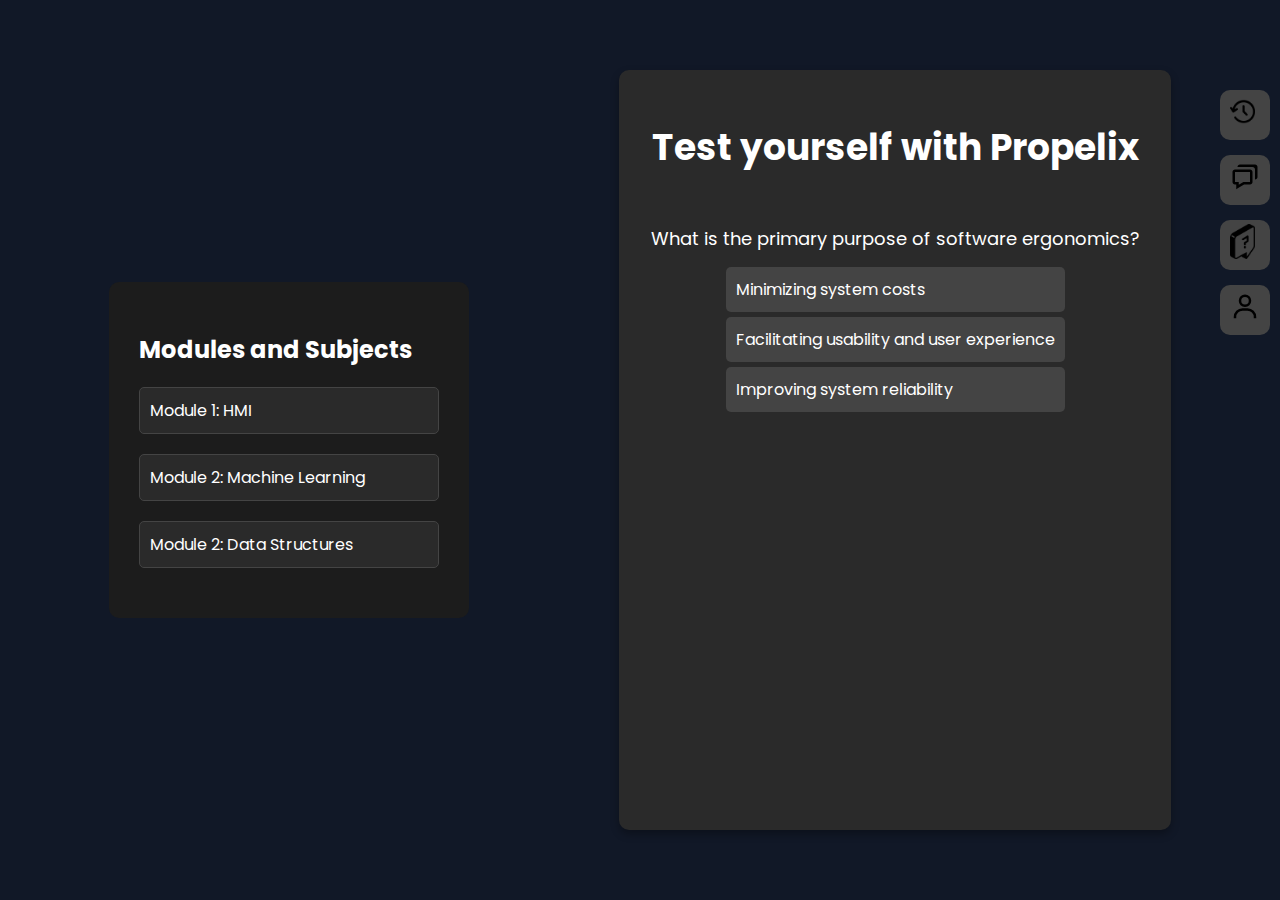
<file: templates/hmi3.html>
<!DOCTYPE html>
<html lang="en">
<head>
    <meta charset="UTF-8">
    <meta name="viewport" content="width=device-width, initial-scale=1.0">
    <title>Propelix Quiz</title>
    <link rel="icon" type="image/x-icon" href="/static/images/robot_3279301-removebg-preview.png">
    <link rel="preconnect" href="https://fonts.googleapis.com">
    <link rel="preconnect" href="https://fonts.gstatic.com" crossorigin>
    <link href="https://fonts.googleapis.com/css2?family=Outfit:wght@100..900&family=Poppins:ital,wght@0,100;0,200;0,300;0,400;0,500;0,600;0,700;0,800;0,900&family=Public+Sans:ital,wght@0,100..900;1,100..900&family=Young+Serif&display=swap" rel="stylesheet">
    
    <style>
        body { 
            font-family: 'Poppins', sans-serif;             background-color: #111827;
            color: #fff;
            display: flex;
            justify-content: center;
            align-items: center;
            height: 100vh;
            margin: 0;
        }
        /* Modules Section */
        .modules-container {
            width: 25%;
            max-width: 300px;
            padding: 30px;
            background-color: #1c1c1c;
            border-radius: 10px;
            margin-right: 150px;
            overflow-y: auto;
        }

        .module {
            margin-bottom: 20px;
            padding: 10px;
            border: 1px solid #444;
            background-color: #2a2a2a;
            border-radius: 5px;
            cursor: pointer;
        }

        .subject-list { 
            display: none; 
            margin-left: 20px; 
        }

        .subject {
            margin: 10px 0;
            cursor: pointer;
            color: #ddd;
        }

        button { 
            margin-left: 10px;
            padding: 5px 10px;
            background-color: #007BFF;
            border: none;
            color: white;
            border-radius: 3px;
            cursor: pointer;
        }

        button:hover {
            background-color: #0056b3;
        }
        .quiz-container {
            width: 40%;
            height: 80%;
            background-color: #2a2a2a;
            border-radius: 10px;
            box-shadow: 0 4px 8px rgba(0, 0, 0, 0.3);
            padding: 20px;
            display: flex;
            flex-direction: column;
            align-items: center;
            overflow: hidden;
        }
        .chat-header {
            margin-bottom: 20px;
            font-size: 1.5rem;
            font-weight: bold;
        }
        .question {
            font-size: 18px;
            margin-bottom: 10px;
        }
        .options {
            list-style: none;
            padding: 0;
            margin: 0;
        }
        .options li {
            padding: 10px;
            background-color: #444;
            margin: 5px 0;
            border-radius: 5px;
            cursor: pointer;
            transition: background-color 0.3s;
        }
        .options li:hover {
            background-color: #555;
        }
        .selected {
            background-color: #4CAF50;
            color: white;
        }
        .result {
            margin-top: 20px;
            font-size: 16px;
            text-align: center;
        }
        .correct {
            color: green;
        }
        .incorrect {
            color: red;
        }
        .submit-btn {
            padding: 10px 20px;
            background-color: #007BFF;
            color: white;
            border: none;
            border-radius: 5px;
            cursor: pointer;
            width: 100%;
            margin-top: 15px;
        }
        .submit-btn:hover {
            background-color: #0056b3;
        }
        .end-btn {
            padding: 10px 20px;
            background-color: #28a745;
            color: white;
            border: none;
            border-radius: 5px;
            cursor: pointer;
            width: 100%;
        }
        .end-btn:hover {
            background-color: #218838;
        }

        /* Menu Bar */
        .icons-container {
            display: flex;
            flex-direction: column;
            position: fixed;
            top: 10%;
            right: 10px;
            z-index: 100;
        }

        .icon {
            width: 50px;
            height: 50px;
            margin-bottom: 15px;
            display: flex;
            justify-content: center;
            align-items: center;
            border-radius: 10px;
            background-color: #444;
            color: white;
            cursor: pointer;
            transition: background-color 0.3s;
        }

        .icon:hover {
            background-color: #007BFF;
        }

        /* Button Styles */
        .icon svg {
            width: 30px;
            height: 30px;
        }

    </style>
</head>
<body>

    <!-- Modules Section -->
    <div class="modules-container">
        <h2>Modules and Subjects</h2>
        <!-- Sample module list -->
        <div class="module" onclick="toggleSubjects('Module1')">
            Module 1: HMI
        </div>
        <ul id="Module1" class="subject-list">
            <li class="subject" onclick="startQuiz('Web Development Quiz')">
                Chpater 03 Quiz
            </li>
            <li class="subject" onclick="startQuiz('Web Development Quiz')">
                Chpater 02 Quiz
            </li>
            <li class="subject" onclick="startQuiz('Web Development Quiz')">
                Chpater 03 Quiz
            </li>
        </ul>
        <div class="module" onclick="toggleSubjects('Module2')">
            Module 2: Machine Learning
        </div>
        <ul id="Module2" class="subject-list">
            <li class="subject" onclick="startQuiz('Web Development Quiz')">
                Chpater 01 Quiz
            </li>
            <li class="subject" onclick="startQuiz('Web Development Quiz')">
                Chpater 02 Quiz
            </li>
            <li class="subject" onclick="startQuiz('Web Development Quiz')">
                Chpater 03 Quiz
            </li>
        </ul>
        <div class="module" onclick="toggleSubjects('Module2')">
            Module 2: Data Structures
        </div>
            <ul id="Module3" class="subject-list">
                <li class="subject" >
                    Coming soon
                </li>
            </ul>
    </div>

    <div class="quiz-container">
        <div class="chat-header">
            <h2>Test yourself with Propelix</h2>
        </div>
        <div class="question" id="question"></div>
        <ul class="options" id="options"></ul>
        <div class="result" id="result"></div>
        
    </div>

    <!-- Icons Section -->
    <div class="icons-container">
        <div class="icon">
            <a href="/history">
                <img src="/static/images/history.png" alt="History Icon" style="width: 50%; align-items: center; margin-left: 10px;">
            </a>
        </div>
        <div class="icon">
            <a href="/">
                <svg viewBox="0 0 24 24" xmlns="http://www.w3.org/2000/svg">
                    <path d="M5 18v3.766l1.515-.909L11.277 18H16c1.103 0 2-.897 2-2V8c0-1.103-.897-2-2-2H4c-1.103 0-2 .897-2 2v8c0 1.103.897 2 2 2h1zM4 8h12v8h-5.277L7 18.234V16H4V8z"></path>
                    <path d="M20 2H8c-1.103 0-2 .897-2 2h12c1.103 0 2 .897 2 2v8c1.103 0 2-.897 2-2V4c0-1.103-.897-2-2-2z"></path>
                </svg>
            </a>
        </div>
        <div class="icon">
            <a href="/quiz">
                <img src="/static/images/ask.png" alt="Quiz Icon" style="width: 50%; align-items: center; margin-left: 10px;">
            </a>
        </div>
        <div class="icon">
            <a href="/account">
                <svg viewBox="0 0 24 24" xmlns="http://www.w3.org/2000/svg">
                    <path d="M12 2a5 5 0 1 0 5 5 5 5 0 0 0-5-5zm0 8a3 3 0 1 1 3-3 3 3 0 0 1-3 3zm9 11v-1a7 7 0 0 0-7-7h-4a7 7 0 0 0-7 7v1h2v-1a5 5 0 0 1 5-5h4a5 5 0 0 1 5 5v1z"></path>
                </svg>
            </a>
        </div>
    </div>
    <script>
        // Function to toggle the display of subjects
        function toggleSubjects(moduleId) {
            const subjectList = document.getElementById(moduleId);
            subjectList.style.display = subjectList.style.display === 'none' ? 'block' : 'none';
        }

        // Function to start the quiz for a selected course
        function startQuiz(courseName) {
            // Example redirection to the quiz page for the selected course
            // Adjust the URL based on your actual route for each quiz
            window.location.href = `/quiz/${courseName.replace(/\s+/g, '-').toLowerCase()}.html`; 
        }

        // Example of quiz question data
        const questions = [
            {
                question: "What is the primary purpose of software ergonomics?",
                options: ["Minimizing system costs", "Facilitating usability and user experience", "Improving system reliability"],
                correctAnswer: "Facilitating usability and user experience"
            },
            {
                question: "Which of the following is a component of learnability in HMI design?",
                options: ["Adaptation", "Observability", "Error prevention", "Robustness"],
                correctAnswer: "Observability"
            },
            {
                question: "Which feature best supports novice users in learning to use an application?",
                options: ["Keyboard shortcuts", "Contextual help and tutorials","High-level user customization", "Complex customization options"],
                correctAnswer: "High-level user customization"
            },
            {
                question: "Which design principle helps a user understand the consequences of their actions?",
                options: ["Flexibility", "Consistency", "Observability", "Robustness"],
                correctAnswer: "Observability"
            },
            {
                question: "What type of error prevention method can limit cognitive load for users?",
                options: ["Breaking down complex tasks into smaller steps", "Using complex error messages","Increasing memorization requirements", "Using icons instead of text"],
                correctAnswer: "Breaking down complex tasks into smaller steps"
            }
        ];

        let currentQuestionIndex = 0;
        let selectedAnswer = null;
        let score = 0;

        function loadQuestion() {
            const questionElement = document.getElementById("question");
            const optionsElement = document.getElementById("options");
            questionElement.textContent = questions[currentQuestionIndex].question;

            optionsElement.innerHTML = "";
            questions[currentQuestionIndex].options.forEach(option => {
                const optionElement = document.createElement("li");
                optionElement.textContent = option;
                optionElement.onclick = function() {
                    selectOption(optionElement, option);
                };
                optionsElement.appendChild(optionElement);
            });
        }

        function selectOption(optionElement, option) {
            const allOptions = document.querySelectorAll(".options li");
            allOptions.forEach(opt => opt.classList.remove("selected"));

            optionElement.classList.add("selected");
            selectedAnswer = option;
            checkAnswer();
        }

        function checkAnswer() {
            const resultElement = document.getElementById("result");

            if (selectedAnswer === questions[currentQuestionIndex].correctAnswer) {
                score++;
            }

            if (currentQuestionIndex < questions.length - 1) {
                currentQuestionIndex++;
                loadQuestion();
            } else {
                showEnd();
            }
        }

        function showEnd() {
            document.getElementById("result").textContent = `Quiz Finished! Your score is: ${score} out of ${questions.length}.`;
        }

        function goToMainPage() {
            window.location.href = 'index.html'; // Update path if necessary
        }

        window.onload = loadQuestion;
    </script>

</body>
</html>
</file>
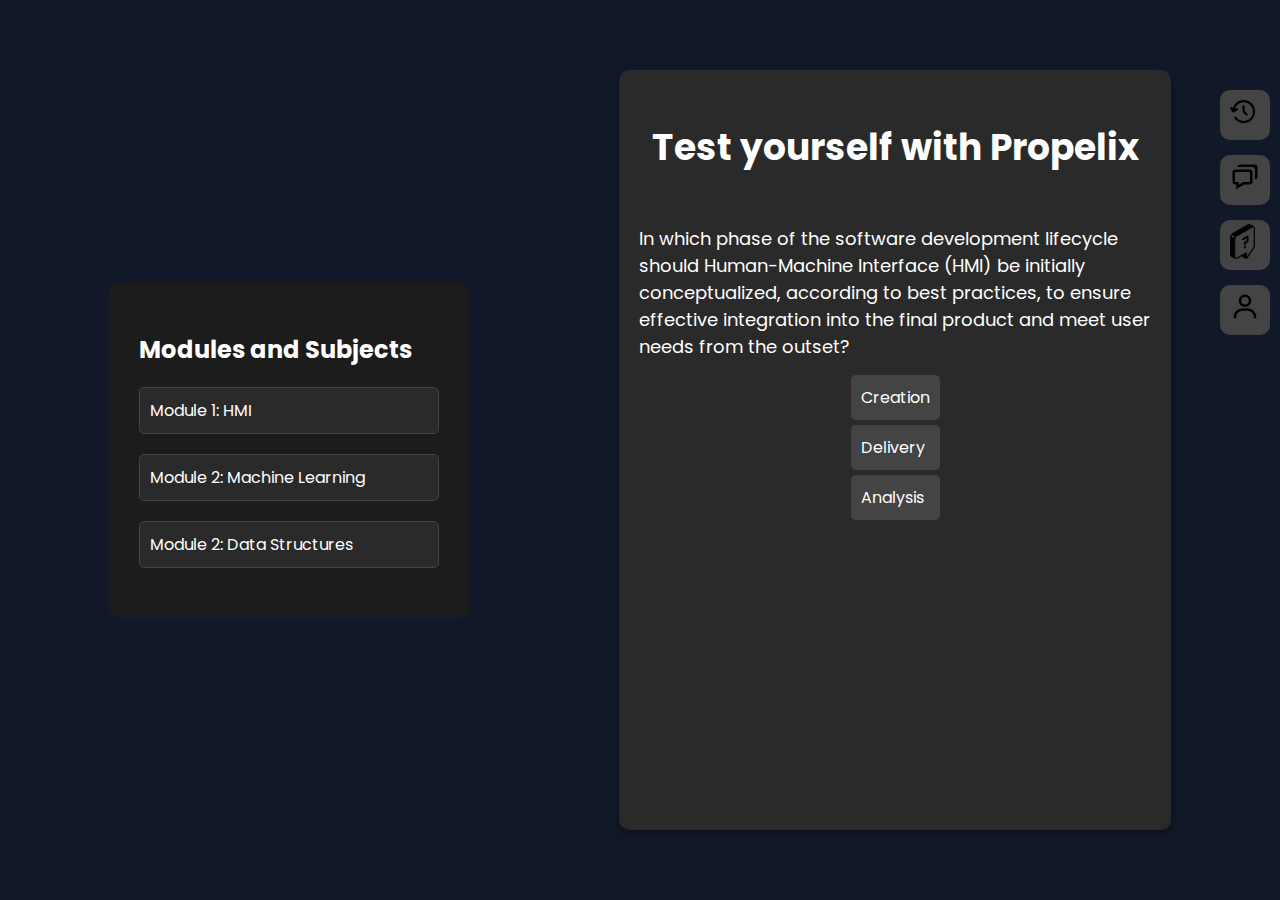
<file: templates/hmi5.html>
<!DOCTYPE html>
<html lang="en">
<head>
    <meta charset="UTF-8">
    <meta name="viewport" content="width=device-width, initial-scale=1.0">
    <title>Propelix Quiz</title>
    <link rel="icon" type="image/x-icon" href="/static/images/robot_3279301-removebg-preview.png">
    <link rel="preconnect" href="https://fonts.googleapis.com">
    <link rel="preconnect" href="https://fonts.gstatic.com" crossorigin>
    <link href="https://fonts.googleapis.com/css2?family=Outfit:wght@100..900&family=Poppins:ital,wght@0,100;0,200;0,300;0,400;0,500;0,600;0,700;0,800;0,900&family=Public+Sans:ital,wght@0,100..900;1,100..900&family=Young+Serif&display=swap" rel="stylesheet">
    
    <style>
        body { 
            font-family: 'Poppins', sans-serif;             background-color: #111827;
            color: #fff;
            display: flex;
            justify-content: center;
            align-items: center;
            height: 100vh;
            margin: 0;
        }
        /* Modules Section */
        .modules-container {
            width: 25%;
            max-width: 300px;
            padding: 30px;
            background-color: #1c1c1c;
            border-radius: 10px;
            margin-right: 150px;
            overflow-y: auto;
        }

        .module {
            margin-bottom: 20px;
            padding: 10px;
            border: 1px solid #444;
            background-color: #2a2a2a;
            border-radius: 5px;
            cursor: pointer;
        }

        .subject-list { 
            display: none; 
            margin-left: 20px; 
        }

        .subject {
            margin: 10px 0;
            cursor: pointer;
            color: #ddd;
        }

        button { 
            margin-left: 10px;
            padding: 5px 10px;
            background-color: #007BFF;
            border: none;
            color: white;
            border-radius: 3px;
            cursor: pointer;
        }

        button:hover {
            background-color: #0056b3;
        }
        .quiz-container {
            width: 40%;
            height: 80%;
            background-color: #2a2a2a;
            border-radius: 10px;
            box-shadow: 0 4px 8px rgba(0, 0, 0, 0.3);
            padding: 20px;
            display: flex;
            flex-direction: column;
            align-items: center;
            overflow: hidden;
        }
        .chat-header {
            margin-bottom: 20px;
            font-size: 1.5rem;
            font-weight: bold;
        }
        .question {
            font-size: 18px;
            margin-bottom: 10px;
        }
        .options {
            list-style: none;
            padding: 0;
            margin: 0;
        }
        .options li {
            padding: 10px;
            background-color: #444;
            margin: 5px 0;
            border-radius: 5px;
            cursor: pointer;
            transition: background-color 0.3s;
        }
        .options li:hover {
            background-color: #555;
        }
        .selected {
            background-color: #4CAF50;
            color: white;
        }
        .result {
            margin-top: 20px;
            font-size: 16px;
            text-align: center;
        }
        .correct {
            color: green;
        }
        .incorrect {
            color: red;
        }
        .submit-btn {
            padding: 10px 20px;
            background-color: #007BFF;
            color: white;
            border: none;
            border-radius: 5px;
            cursor: pointer;
            width: 100%;
            margin-top: 15px;
        }
        .submit-btn:hover {
            background-color: #0056b3;
        }
        .end-btn {
            padding: 10px 20px;
            background-color: #28a745;
            color: white;
            border: none;
            border-radius: 5px;
            cursor: pointer;
            width: 100%;
        }
        .end-btn:hover {
            background-color: #218838;
        }

        /* Menu Bar */
        .icons-container {
            display: flex;
            flex-direction: column;
            position: fixed;
            top: 10%;
            right: 10px;
            z-index: 100;
        }

        .icon {
            width: 50px;
            height: 50px;
            margin-bottom: 15px;
            display: flex;
            justify-content: center;
            align-items: center;
            border-radius: 10px;
            background-color: #444;
            color: white;
            cursor: pointer;
            transition: background-color 0.3s;
        }

        .icon:hover {
            background-color: #007BFF;
        }

        /* Button Styles */
        .icon svg {
            width: 30px;
            height: 30px;
        }

    </style>
</head>
<body>

    <!-- Modules Section -->
    <div class="modules-container">
        <h2>Modules and Subjects</h2>
        <!-- Sample module list -->
        <div class="module" onclick="toggleSubjects('Module1')">
            Module 1: HMI
        </div>
        <ul id="Module1" class="subject-list">
            <li class="subject" onclick="startQuiz('Web Development Quiz')">
                Chpater 03 Quiz
            </li>
            <li class="subject" onclick="startQuiz('Web Development Quiz')">
                Chpater 02 Quiz
            </li>
            <li class="subject" onclick="startQuiz('Web Development Quiz')">
                Chpater 03 Quiz
            </li>
        </ul>
        <div class="module" onclick="toggleSubjects('Module2')">
            Module 2: Machine Learning
        </div>
        <ul id="Module2" class="subject-list">
            <li class="subject" onclick="startQuiz('Web Development Quiz')">
                Chpater 01 Quiz
            </li>
            <li class="subject" onclick="startQuiz('Web Development Quiz')">
                Chpater 02 Quiz
            </li>
            <li class="subject" onclick="startQuiz('Web Development Quiz')">
                Chpater 03 Quiz
            </li>
        </ul>
        <div class="module" onclick="toggleSubjects('Module2')">
            Module 2: Data Structures
        </div>
        <ul id="Module3" class="subject-list">
            <li class="subject" >
                Coming soon
            </li>
        </ul>
    </div>

    <div class="quiz-container">
        <div class="chat-header">
            <h2>Test yourself with Propelix</h2>
        </div>
        <div class="question" id="question"></div>
        <ul class="options" id="options"></ul>
        <div class="result" id="result"></div>
        
    </div>

    <!-- Icons Section -->
    <div class="icons-container">
        <div class="icon">
            <a href="/history">
                <img src="/static/images/history.png" alt="History Icon" style="width: 50%; align-items: center; margin-left: 10px;">
            </a>
        </div>
        <div class="icon">
            <a href="/">
                <svg viewBox="0 0 24 24" xmlns="http://www.w3.org/2000/svg">
                    <path d="M5 18v3.766l1.515-.909L11.277 18H16c1.103 0 2-.897 2-2V8c0-1.103-.897-2-2-2H4c-1.103 0-2 .897-2 2v8c0 1.103.897 2 2 2h1zM4 8h12v8h-5.277L7 18.234V16H4V8z"></path>
                    <path d="M20 2H8c-1.103 0-2 .897-2 2h12c1.103 0 2 .897 2 2v8c1.103 0 2-.897 2-2V4c0-1.103-.897-2-2-2z"></path>
                </svg>
            </a>
        </div>
        <div class="icon">
            <a href="/quiz">
                <img src="/static/images/ask.png" alt="Quiz Icon" style="width: 50%; align-items: center; margin-left: 10px;">
            </a>
        </div>
        <div class="icon">
            <a href="/account">
                <svg viewBox="0 0 24 24" xmlns="http://www.w3.org/2000/svg">
                    <path d="M12 2a5 5 0 1 0 5 5 5 5 0 0 0-5-5zm0 8a3 3 0 1 1 3-3 3 3 0 0 1-3 3zm9 11v-1a7 7 0 0 0-7-7h-4a7 7 0 0 0-7 7v1h2v-1a5 5 0 0 1 5-5h4a5 5 0 0 1 5 5v1z"></path>
                </svg>
            </a>
        </div>
    </div>
    <script>
        // Function to toggle the display of subjects
        function toggleSubjects(moduleId) {
            const subjectList = document.getElementById(moduleId);
            subjectList.style.display = subjectList.style.display === 'none' ? 'block' : 'none';
        }

        // Function to start the quiz for a selected course
        function startQuiz(courseName) {
            // Example redirection to the quiz page for the selected course
            // Adjust the URL based on your actual route for each quiz
            window.location.href = `/quiz/${courseName.replace(/\s+/g, '-').toLowerCase()}.html`; 
        }

        // Example of quiz question data
        const questions = [
            {
                question: "In which phase of the software development lifecycle should Human-Machine Interface (HMI) be initially conceptualized, according to best practices, to ensure effective integration into the final product and meet user needs from the outset?",
                options: ["Creation", "Delivery", "Analysis"],
                correctAnswer: "Analysis"
            },
            {
                question: "What is one of the main limitations of HMI prototypes, as discussed in chapter 5?",
                options: ["They often lack thorough functional testing, which means they cannot predict real user behavior in all scenarios.", "They require extensive budgets to develop, making them inaccessible for small projects or early-stage design.", "They are not the final application, which means some features may change significantly before completion.", "They are difficult to create due to limited software tools and resource requirements."],
                correctAnswer: "They are not the final application, which means some features may change significantly before completion."
            },
            {
                question: "Which model of the software development emphasizes frequent user involvement throughout the design process to ensure that each stage reflects actual user needs and improves overall user satisfication?",
                options: ["Incremental model", "Waterfall model","V model", "Agile Model"],
                correctAnswer: "Agile Model"
            },
            {
                question: "What is the primary advantage of adopting a user-centered design approach in HMI design?",
                options: ["Reduces iterative stages by relying solely on designer expertise, without iterative user input.", "Enhances user acceptance by prioritizing user preferences and usability in interface design.", "Simplifies system testing by limiting design choices to purely functional aspects, avoiding usability testing."],
                correctAnswer: "Enhances user acceptance by prioritizing user preferences and usability in interface design."
            }
        ];

        let currentQuestionIndex = 0;
        let selectedAnswer = null;
        let score = 0;

        function loadQuestion() {
            const questionElement = document.getElementById("question");
            const optionsElement = document.getElementById("options");
            questionElement.textContent = questions[currentQuestionIndex].question;

            optionsElement.innerHTML = "";
            questions[currentQuestionIndex].options.forEach(option => {
                const optionElement = document.createElement("li");
                optionElement.textContent = option;
                optionElement.onclick = function() {
                    selectOption(optionElement, option);
                };
                optionsElement.appendChild(optionElement);
            });
        }

        function selectOption(optionElement, option) {
            const allOptions = document.querySelectorAll(".options li");
            allOptions.forEach(opt => opt.classList.remove("selected"));

            optionElement.classList.add("selected");
            selectedAnswer = option;
            checkAnswer();
        }

        function checkAnswer() {
            const resultElement = document.getElementById("result");

            if (selectedAnswer === questions[currentQuestionIndex].correctAnswer) {
                score++;
            }

            if (currentQuestionIndex < questions.length - 1) {
                currentQuestionIndex++;
                loadQuestion();
            } else {
                showEnd();
            }
        }

        function showEnd() {
            document.getElementById("result").textContent = `Quiz Finished! Your score is: ${score} out of ${questions.length}.`;
        }

        function goToMainPage() {
            window.location.href = 'index.html'; // Update path if necessary
        }

        window.onload = loadQuestion;
    </script>

</body>
</html>
</file>
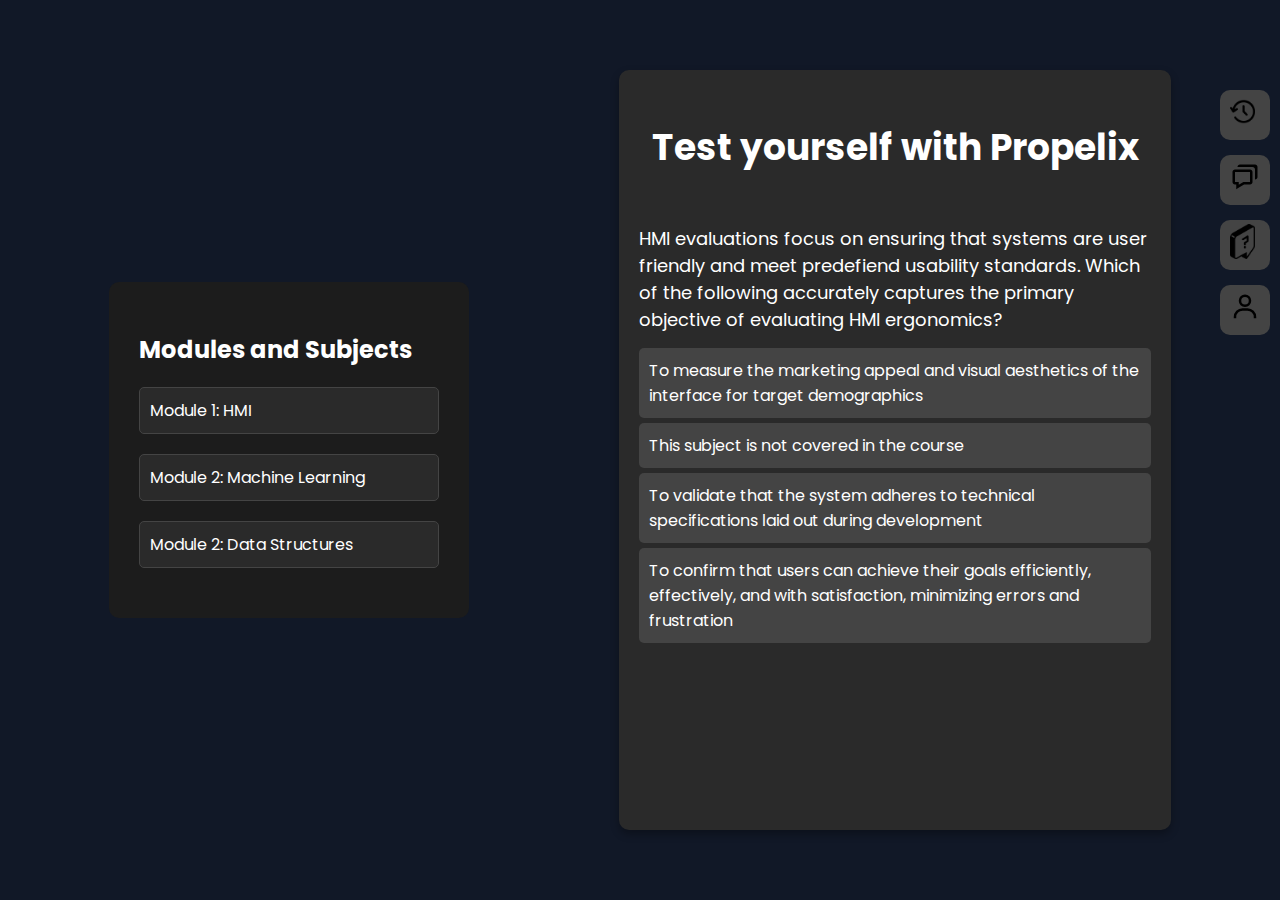
<file: templates/hmi6.html>
<!DOCTYPE html>
<html lang="en">
<head>
    <meta charset="UTF-8">
    <meta name="viewport" content="width=device-width, initial-scale=1.0">
    <title>Propelix Quiz</title>
    <link rel="icon" type="image/x-icon" href="/static/images/robot_3279301-removebg-preview.png">
    <link rel="preconnect" href="https://fonts.googleapis.com">
    <link rel="preconnect" href="https://fonts.gstatic.com" crossorigin>
    <link href="https://fonts.googleapis.com/css2?family=Outfit:wght@100..900&family=Poppins:ital,wght@0,100;0,200;0,300;0,400;0,500;0,600;0,700;0,800;0,900&family=Public+Sans:ital,wght@0,100..900;1,100..900&family=Young+Serif&display=swap" rel="stylesheet">
    
    <style>

        body { 
            font-family: 'Poppins', sans-serif;             background-color: #111827;
            color: #fff;
            display: flex;
            justify-content: center;
            align-items: center;
            height: 100vh;
            margin: 0;
        }
        /* Modules Section */
        .modules-container {
            width: 25%;
            max-width: 300px;
            padding: 30px;
            background-color: #1c1c1c;
            border-radius: 10px;
            margin-right: 150px;
            overflow-y: auto;
        }

        .module {
            margin-bottom: 20px;
            padding: 10px;
            border: 1px solid #444;
            background-color: #2a2a2a;
            border-radius: 5px;
            cursor: pointer;
        }

        .subject-list { 
            display: none; 
            margin-left: 20px; 
        }

        .subject {
            margin: 10px 0;
            cursor: pointer;
            color: #ddd;
        }

        button { 
            margin-left: 10px;
            padding: 5px 10px;
            background-color: #007BFF;
            border: none;
            color: white;
            border-radius: 3px;
            cursor: pointer;
        }

        button:hover {
            background-color: #0056b3;
        }
        .quiz-container {
            width: 40%;
            height: 80%;
            background-color: #2a2a2a;
            border-radius: 10px;
            box-shadow: 0 4px 8px rgba(0, 0, 0, 0.3);
            padding: 20px;
            display: flex;
            flex-direction: column;
            align-items: center;
            overflow: hidden;
        }
        .chat-header {
            margin-bottom: 20px;
            font-size: 1.5rem;
            font-weight: bold;
        }
        .question {
            font-size: 18px;
            margin-bottom: 10px;
        }
        .options {
            list-style: none;
            padding: 0;
            margin: 0;
        }
        .options li {
            padding: 10px;
            background-color: #444;
            margin: 5px 0;
            border-radius: 5px;
            cursor: pointer;
            transition: background-color 0.3s;
        }
        .options li:hover {
            background-color: #555;
        }
        .selected {
            background-color: #4CAF50;
            color: white;
        }
        .result {
            margin-top: 20px;
            font-size: 16px;
            text-align: center;
        }
        .correct {
            color: green;
        }
        .incorrect {
            color: red;
        }
        .submit-btn {
            padding: 10px 20px;
            background-color: #007BFF;
            color: white;
            border: none;
            border-radius: 5px;
            cursor: pointer;
            width: 100%;
            margin-top: 15px;
        }
        .submit-btn:hover {
            background-color: #0056b3;
        }
        .end-btn {
            padding: 10px 20px;
            background-color: #28a745;
            color: white;
            border: none;
            border-radius: 5px;
            cursor: pointer;
            width: 100%;
        }
        .end-btn:hover {
            background-color: #218838;
        }

        /* Menu Bar */
        .icons-container {
            display: flex;
            flex-direction: column;
            position: fixed;
            top: 10%;
            right: 10px;
            z-index: 100;
        }

        .icon {
            width: 50px;
            height: 50px;
            margin-bottom: 15px;
            display: flex;
            justify-content: center;
            align-items: center;
            border-radius: 10px;
            background-color: #444;
            color: white;
            cursor: pointer;
            transition: background-color 0.3s;
        }

        .icon:hover {
            background-color: #007BFF;
        }

        /* Button Styles */
        .icon svg {
            width: 30px;
            height: 30px;
        }

    </style>
</head>
<body>

    <!-- Modules Section -->
    <div class="modules-container">
        <h2>Modules and Subjects</h2>
        <!-- Sample module list -->
        <div class="module" onclick="toggleSubjects('Module1')">
            Module 1: HMI
        </div>
        <ul id="Module1" class="subject-list">
            <li class="subject" onclick="startQuiz('Web Development Quiz')">
                Chpater 03 Quiz
            </li>
            <li class="subject" onclick="startQuiz('Web Development Quiz')">
                Chpater 02 Quiz
            </li>
            <li class="subject" onclick="startQuiz('Web Development Quiz')">
                Chpater 03 Quiz
            </li>
        </ul>
        <div class="module" onclick="toggleSubjects('Module2')">
            Module 2: Machine Learning
        </div>
        <ul id="Module2" class="subject-list">
            <li class="subject" onclick="startQuiz('Web Development Quiz')">
                Chpater 01 Quiz
            </li>
            <li class="subject" onclick="startQuiz('Web Development Quiz')">
                Chpater 02 Quiz
            </li>
            <li class="subject" onclick="startQuiz('Web Development Quiz')">
                Chpater 03 Quiz
            </li>
        </ul>
        <div class="module" onclick="toggleSubjects('Module2')">
            Module 2: Data Structures
        </div>
        <ul id="Module3" class="subject-list">
            <li class="subject" >
                Coming soon
            </li>
        </ul>
    </div>

    <div class="quiz-container">
        <div class="chat-header">
            <h2>Test yourself with Propelix</h2>
        </div>
        <div class="question" id="question"></div>
        <ul class="options" id="options"></ul>
        <div class="result" id="result"></div>
        
    </div>

    <!-- Icons Section -->
    <div class="icons-container">
        <div class="icon">
            <a href="/history">
                <img src="/static/images/history.png" alt="History Icon" style="width: 50%; align-items: center; margin-left: 10px;">
            </a>
        </div>
        <div class="icon">
            <a href="/">
                <svg viewBox="0 0 24 24" xmlns="http://www.w3.org/2000/svg">
                    <path d="M5 18v3.766l1.515-.909L11.277 18H16c1.103 0 2-.897 2-2V8c0-1.103-.897-2-2-2H4c-1.103 0-2 .897-2 2v8c0 1.103.897 2 2 2h1zM4 8h12v8h-5.277L7 18.234V16H4V8z"></path>
                    <path d="M20 2H8c-1.103 0-2 .897-2 2h12c1.103 0 2 .897 2 2v8c1.103 0 2-.897 2-2V4c0-1.103-.897-2-2-2z"></path>
                </svg>
            </a>
        </div>
        <div class="icon">
            <a href="/quiz">
                <img src="/static/images/ask.png" alt="Quiz Icon" style="width: 50%; align-items: center; margin-left: 10px;">
            </a>
        </div>
        <div class="icon">
            <a href="/account">
                <svg viewBox="0 0 24 24" xmlns="http://www.w3.org/2000/svg">
                    <path d="M12 2a5 5 0 1 0 5 5 5 5 0 0 0-5-5zm0 8a3 3 0 1 1 3-3 3 3 0 0 1-3 3zm9 11v-1a7 7 0 0 0-7-7h-4a7 7 0 0 0-7 7v1h2v-1a5 5 0 0 1 5-5h4a5 5 0 0 1 5 5v1z"></path>
                </svg>
            </a>
        </div>
    </div>
    <script>
        // Function to toggle the display of subjects
        function toggleSubjects(moduleId) {
            const subjectList = document.getElementById(moduleId);
            subjectList.style.display = subjectList.style.display === 'none' ? 'block' : 'none';
        }

        // Function to start the quiz for a selected course
        function startQuiz(courseName) {
            // Example redirection to the quiz page for the selected course
            // Adjust the URL based on your actual route for each quiz
            window.location.href = `/quiz/${courseName.replace(/\s+/g, '-').toLowerCase()}.html`; 
        }

        // Example of quiz question data
        const questions = [
            {
                question: "HMI evaluations focus on ensuring that systems are user friendly and meet predefiend usability standards. Which of the following accurately captures the primary objective of evaluating HMI ergonomics?",
                options: ["To measure the marketing appeal and visual aesthetics of the interface for target demographics", "This subject is not covered in the course", "To validate that the system adheres to technical specifications laid out during development", "To confirm that users can achieve their goals efficiently, effectively, and with satisfaction, minimizing errors and frustration"],
                correctAnswer: "To confirm that users can achieve their goals efficiently, effectively, and with satisfaction, minimizing errors and frustration"
            },
            {
                question: "Different paradigms exist for evaluating HMI usability, each serving specific needs in the design and development lifecycle. Which of the following is not explicitly mentioned as a usability evaluation paradigm in the course?",
                options: ["This subject is not covered in the course", "Experimental evaluation", "Heuristic evaluation","Analytical evaluation"],
                correctAnswer: "This subject is not covered in the course"
            },
            {
                question: "Which of the following approaches uses machine learning to predict user behavior and optimize system?",
                options: ["This subject is not covered in the course", "Adaptive cognitive walkthroughs designed for evolving user scenarios","Predictive analytics using GOMS modeling"],
                correctAnswer: "This subject is not covered in the course"
            }
        ];

        let currentQuestionIndex = 0;
        let selectedAnswer = null;
        let score = 0;

        function loadQuestion() {
            const questionElement = document.getElementById("question");
            const optionsElement = document.getElementById("options");
            questionElement.textContent = questions[currentQuestionIndex].question;

            optionsElement.innerHTML = "";
            questions[currentQuestionIndex].options.forEach(option => {
                const optionElement = document.createElement("li");
                optionElement.textContent = option;
                optionElement.onclick = function() {
                    selectOption(optionElement, option);
                };
                optionsElement.appendChild(optionElement);
            });
        }

        function selectOption(optionElement, option) {
            const allOptions = document.querySelectorAll(".options li");
            allOptions.forEach(opt => opt.classList.remove("selected"));

            optionElement.classList.add("selected");
            selectedAnswer = option;
            checkAnswer();
        }

        function checkAnswer() {
            const resultElement = document.getElementById("result");

            if (selectedAnswer === questions[currentQuestionIndex].correctAnswer) {
                score++;
            }

            if (currentQuestionIndex < questions.length - 1) {
                currentQuestionIndex++;
                loadQuestion();
            } else {
                showEnd();
            }
        }

        function showEnd() {
            document.getElementById("result").textContent = `Quiz Finished! Your score is: ${score} out of ${questions.length}.`;
        }

        function goToMainPage() {
            window.location.href = 'index.html'; // Update path if necessary
        }

        window.onload = loadQuestion;
    </script>

</body>
</html>
</file>
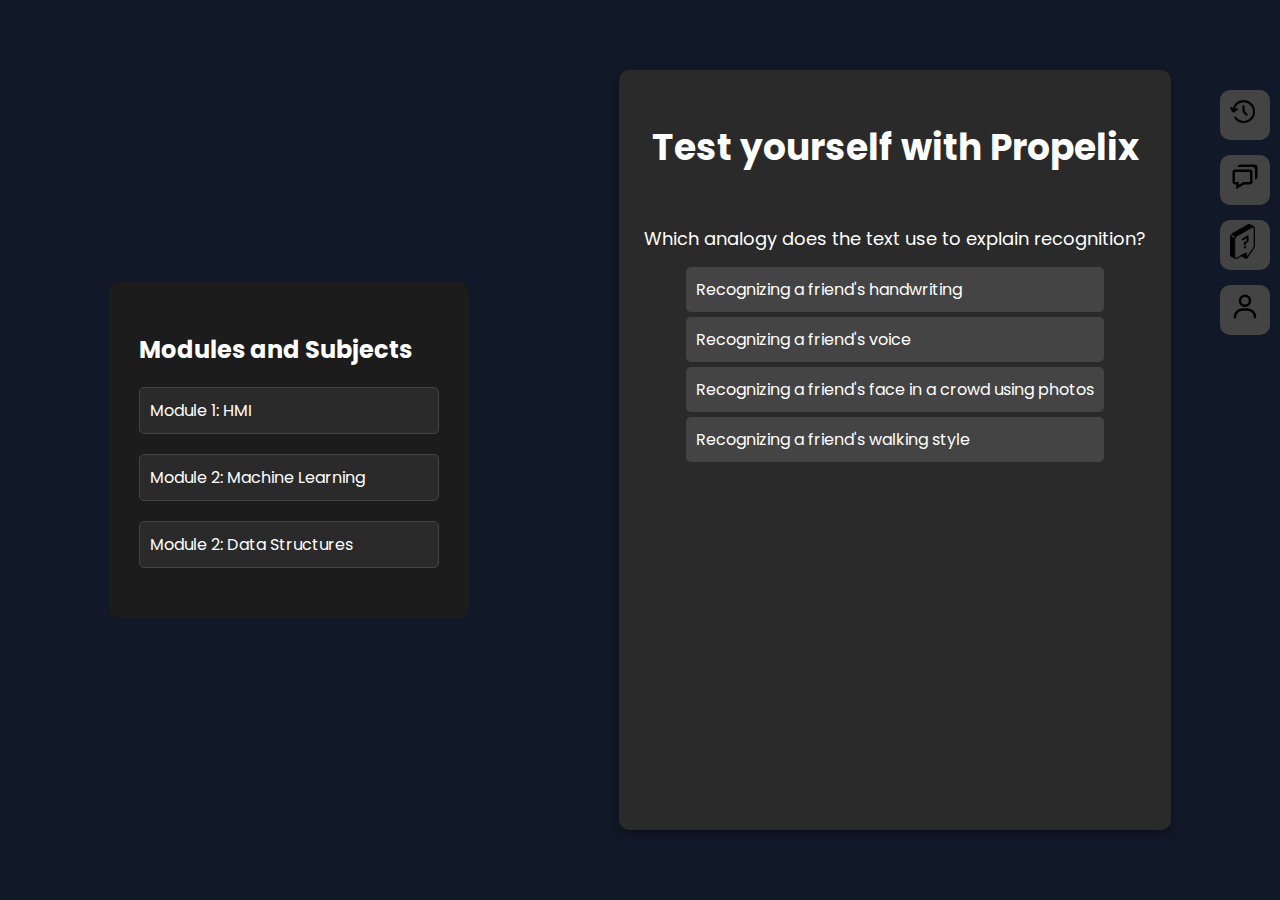
<file: templates/ml1.html>
<!DOCTYPE html>
<html lang="en">
<head>
    <meta charset="UTF-8">
    <meta name="viewport" content="width=device-width, initial-scale=1.0">
    <title>Propelix Quiz</title>
    <link rel="icon" type="image/x-icon" href="/static/images/robot_3279301-removebg-preview.png">
    <link rel="preconnect" href="https://fonts.googleapis.com">
    <link rel="preconnect" href="https://fonts.gstatic.com" crossorigin>
    <link href="https://fonts.googleapis.com/css2?family=Outfit:wght@100..900&family=Poppins:ital,wght@0,100;0,200;0,300;0,400;0,500;0,600;0,700;0,800;0,900&family=Public+Sans:ital,wght@0,100..900;1,100..900&family=Young+Serif&display=swap" rel="stylesheet">
    
    <style>

        body { 
            font-family: 'Poppins', sans-serif;             background-color: #111827;
            color: #fff;
            display: flex;
            justify-content: center;
            align-items: center;
            height: 100vh;
            margin: 0;
        }
        /* Modules Section */
        .modules-container {
            width: 25%;
            max-width: 300px;
            padding: 30px;
            background-color: #1c1c1c;
            border-radius: 10px;
            margin-right: 150px;
            overflow-y: auto;
        }

        .module {
            margin-bottom: 20px;
            padding: 10px;
            border: 1px solid #444;
            background-color: #2a2a2a;
            border-radius: 5px;
            cursor: pointer;
        }

        .subject-list { 
            display: none; 
            margin-left: 20px; 
        }

        .subject {
            margin: 10px 0;
            cursor: pointer;
            color: #ddd;
        }

        button { 
            margin-left: 10px;
            padding: 5px 10px;
            background-color: #007BFF;
            border: none;
            color: white;
            border-radius: 3px;
            cursor: pointer;
        }

        button:hover {
            background-color: #0056b3;
        }
        .quiz-container {
            width: 40%;
            height: 80%;
            background-color: #2a2a2a;
            border-radius: 10px;
            box-shadow: 0 4px 8px rgba(0, 0, 0, 0.3);
            padding: 20px;
            display: flex;
            flex-direction: column;
            align-items: center;
            overflow: hidden;
        }
        .chat-header {
            margin-bottom: 20px;
            font-size: 1.5rem;
            font-weight: bold;
        }
        .question {
            font-size: 18px;
            margin-bottom: 10px;
        }
        .options {
            list-style: none;
            padding: 0;
            margin: 0;
        }
        .options li {
            padding: 10px;
            background-color: #444;
            margin: 5px 0;
            border-radius: 5px;
            cursor: pointer;
            transition: background-color 0.3s;
        }
        .options li:hover {
            background-color: #555;
        }
        .selected {
            background-color: #4CAF50;
            color: white;
        }
        .result {
            margin-top: 20px;
            font-size: 16px;
            text-align: center;
        }
        .correct {
            color: green;
        }
        .incorrect {
            color: red;
        }
        .submit-btn {
            padding: 10px 20px;
            background-color: #007BFF;
            color: white;
            border: none;
            border-radius: 5px;
            cursor: pointer;
            width: 100%;
            margin-top: 15px;
        }
        .submit-btn:hover {
            background-color: #0056b3;
        }
        .end-btn {
            padding: 10px 20px;
            background-color: #28a745;
            color: white;
            border: none;
            border-radius: 5px;
            cursor: pointer;
            width: 100%;
        }
        .end-btn:hover {
            background-color: #218838;
        }

        /* Menu Bar */
        .icons-container {
            display: flex;
            flex-direction: column;
            position: fixed;
            top: 10%;
            right: 10px;
            z-index: 100;
        }

        .icon {
            width: 50px;
            height: 50px;
            margin-bottom: 15px;
            display: flex;
            justify-content: center;
            align-items: center;
            border-radius: 10px;
            background-color: #444;
            color: white;
            cursor: pointer;
            transition: background-color 0.3s;
        }

        .icon:hover {
            background-color: #007BFF;
        }

        /* Button Styles */
        .icon svg {
            width: 30px;
            height: 30px;
        }

    </style>
</head>
<body>

    <!-- Modules Section -->
    <div class="modules-container">
        <h2>Modules and Subjects</h2>
        <!-- Sample module list -->
        <div class="module" onclick="toggleSubjects('Module1')">
            Module 1: HMI
        </div>
        <ul id="Module1" class="subject-list">
            <li class="subject" onclick="startQuiz('Web Development Quiz')">
                Chpater 03 Quiz
            </li>
            <li class="subject" onclick="startQuiz('Web Development Quiz')">
                Chpater 02 Quiz
            </li>
            <li class="subject" onclick="startQuiz('Web Development Quiz')">
                Chpater 03 Quiz
            </li>
        </ul>
        <div class="module" onclick="toggleSubjects('Module2')">
            Module 2: Machine Learning
        </div>
        <ul id="Module2" class="subject-list">
            <li class="subject" onclick="startQuiz('Web Development Quiz')">
                Chpater 01 Quiz
            </li>
            <li class="subject" onclick="startQuiz('Web Development Quiz')">
                Chpater 02 Quiz
            </li>
            <li class="subject" onclick="startQuiz('Web Development Quiz')">
                Chpater 03 Quiz
            </li>
        </ul>
        <div class="module" onclick="toggleSubjects('Module2')">
            Module 2: Data Structures
        </div>
        <ul id="Module3" class="subject-list">
            <li class="subject" >
                Coming soon
            </li>
        </ul>
    </div>

    <div class="quiz-container">
        <div class="chat-header">
            <h2>Test yourself with Propelix</h2>
        </div>
        <div class="question" id="question"></div>
        <ul class="options" id="options"></ul>
        <div class="result" id="result"></div>
        
    </div>

    <!-- Icons Section -->
    <div class="icons-container">
        <div class="icon">
            <a href="/history">
                <img src="/static/images/history.png" alt="History Icon" style="width: 50%; align-items: center; margin-left: 10px;">
            </a>
        </div>
        <div class="icon">
            <a href="/">
                <svg viewBox="0 0 24 24" xmlns="http://www.w3.org/2000/svg">
                    <path d="M5 18v3.766l1.515-.909L11.277 18H16c1.103 0 2-.897 2-2V8c0-1.103-.897-2-2-2H4c-1.103 0-2 .897-2 2v8c0 1.103.897 2 2 2h1zM4 8h12v8h-5.277L7 18.234V16H4V8z"></path>
                    <path d="M20 2H8c-1.103 0-2 .897-2 2h12c1.103 0 2 .897 2 2v8c1.103 0 2-.897 2-2V4c0-1.103-.897-2-2-2z"></path>
                </svg>
            </a>
        </div>
        <div class="icon">
            <a href="/quiz">
                <img src="/static/images/ask.png" alt="Quiz Icon" style="width: 50%; align-items: center; margin-left: 10px;">
            </a>
        </div>
        <div class="icon">
            <a href="/account">
                <svg viewBox="0 0 24 24" xmlns="http://www.w3.org/2000/svg">
                    <path d="M12 2a5 5 0 1 0 5 5 5 5 0 0 0-5-5zm0 8a3 3 0 1 1 3-3 3 3 0 0 1-3 3zm9 11v-1a7 7 0 0 0-7-7h-4a7 7 0 0 0-7 7v1h2v-1a5 5 0 0 1 5-5h4a5 5 0 0 1 5 5v1z"></path>
                </svg>
            </a>
        </div>
    </div>
    <script>
        // Function to toggle the display of subjects
        function toggleSubjects(moduleId) {
            const subjectList = document.getElementById(moduleId);
            subjectList.style.display = subjectList.style.display === 'none' ? 'block' : 'none';
        }

        // Function to start the quiz for a selected course
        function startQuiz(courseName) {
            // Example redirection to the quiz page for the selected course
            // Adjust the URL based on your actual route for each quiz
            window.location.href = `/quiz/${courseName.replace(/\s+/g, '-').toLowerCase()}.html`; 
        }

        // Example of quiz question data
        const questions = [
            {
                question: "Which analogy does the text use to explain recognition?",
                options: ["Recognizing a friend's handwriting", "Recognizing a friend's voice", "Recognizing a friend's face in a crowd using photos","Recognizing a friend's walking style"],
                correctAnswer: "Recognizing a friend's face in a crowd using photos"
            },
            {
                question: "Which of these open-source tools mentioned in the text is specifically described as a machine learning framework?",
                options: ["Shogun", "TensorFlow","Jupyter","Weka"],
                correctAnswer: "TensorFlow"
            },
            {
                question: "What type of platform is described as free cloud platform for machine learning and data science?",
                options: ["Shogun", " Google Colab","Jupyter","Scala DSL"],
                correctAnswer: " Google Colab"
            }

        ];

        let currentQuestionIndex = 0;
        let selectedAnswer = null;
        let score = 0;

        function loadQuestion() {
            const questionElement = document.getElementById("question");
            const optionsElement = document.getElementById("options");
            questionElement.textContent = questions[currentQuestionIndex].question;

            optionsElement.innerHTML = "";
            questions[currentQuestionIndex].options.forEach(option => {
                const optionElement = document.createElement("li");
                optionElement.textContent = option;
                optionElement.onclick = function() {
                    selectOption(optionElement, option);
                };
                optionsElement.appendChild(optionElement);
            });
        }

        function selectOption(optionElement, option) {
            const allOptions = document.querySelectorAll(".options li");
            allOptions.forEach(opt => opt.classList.remove("selected"));

            optionElement.classList.add("selected");
            selectedAnswer = option;
            checkAnswer();
        }

        function checkAnswer() {
            const resultElement = document.getElementById("result");

            if (selectedAnswer === questions[currentQuestionIndex].correctAnswer) {
                score++;
            }

            if (currentQuestionIndex < questions.length - 1) {
                currentQuestionIndex++;
                loadQuestion();
            } else {
                showEnd();
            }
        }

        function showEnd() {
            document.getElementById("result").textContent = `Quiz Finished! Your score is: ${score} out of ${questions.length}.`;
        }

        function goToMainPage() {
            window.location.href = 'index.html'; // Update path if necessary
        }

        window.onload = loadQuestion;
    </script>

</body>
</html>
</file>
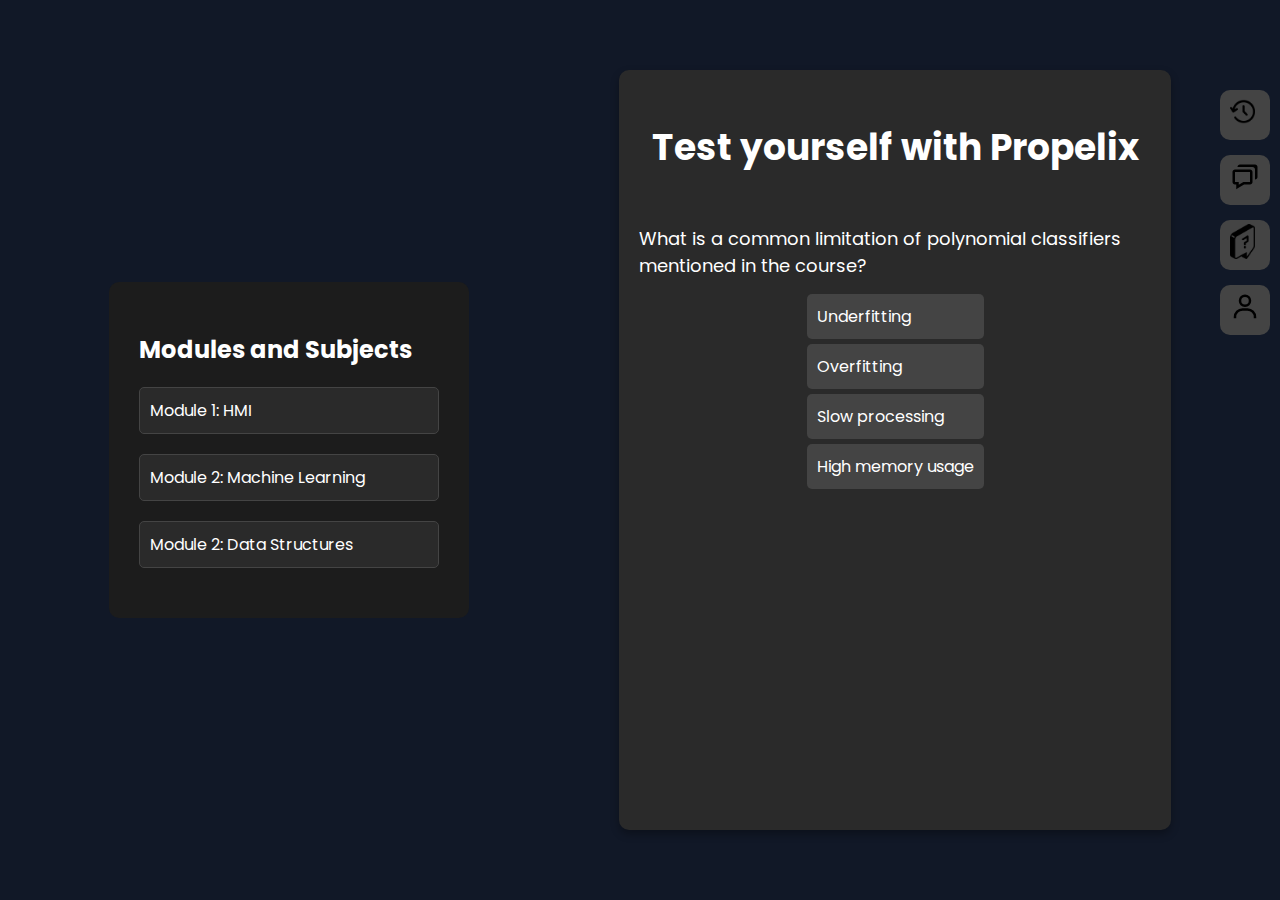
<file: templates/ml2.html>
<!DOCTYPE html>
<html lang="en">
<head>
    <meta charset="UTF-8">
    <meta name="viewport" content="width=device-width, initial-scale=1.0">
    <title>Propelix Quiz</title>
    <link rel="icon" type="image/x-icon" href="/static/images/robot_3279301-removebg-preview.png">
    <link rel="preconnect" href="https://fonts.googleapis.com">
    <link rel="preconnect" href="https://fonts.gstatic.com" crossorigin>
    <link href="https://fonts.googleapis.com/css2?family=Outfit:wght@100..900&family=Poppins:ital,wght@0,100;0,200;0,300;0,400;0,500;0,600;0,700;0,800;0,900&family=Public+Sans:ital,wght@0,100..900;1,100..900&family=Young+Serif&display=swap" rel="stylesheet">
    
    <style>

        body { 
            font-family: 'Poppins', sans-serif;             background-color: #111827;
            color: #fff;
            display: flex;
            justify-content: center;
            align-items: center;
            height: 100vh;
            margin: 0;
        }
        /* Modules Section */
        .modules-container {
            width: 25%;
            max-width: 300px;
            padding: 30px;
            background-color: #1c1c1c;
            border-radius: 10px;
            margin-right: 150px;
            overflow-y: auto;
        }

        .module {
            margin-bottom: 20px;
            padding: 10px;
            border: 1px solid #444;
            background-color: #2a2a2a;
            border-radius: 5px;
            cursor: pointer;
        }

        .subject-list { 
            display: none; 
            margin-left: 20px; 
        }

        .subject {
            margin: 10px 0;
            cursor: pointer;
            color: #ddd;
        }

        button { 
            margin-left: 10px;
            padding: 5px 10px;
            background-color: #007BFF;
            border: none;
            color: white;
            border-radius: 3px;
            cursor: pointer;
        }

        button:hover {
            background-color: #0056b3;
        }
        .quiz-container {
            width: 40%;
            height: 80%;
            background-color: #2a2a2a;
            border-radius: 10px;
            box-shadow: 0 4px 8px rgba(0, 0, 0, 0.3);
            padding: 20px;
            display: flex;
            flex-direction: column;
            align-items: center;
            overflow: hidden;
        }
        .chat-header {
            margin-bottom: 20px;
            font-size: 1.5rem;
            font-weight: bold;
        }
        .question {
            font-size: 18px;
            margin-bottom: 10px;
        }
        .options {
            list-style: none;
            padding: 0;
            margin: 0;
        }
        .options li {
            padding: 10px;
            background-color: #444;
            margin: 5px 0;
            border-radius: 5px;
            cursor: pointer;
            transition: background-color 0.3s;
        }
        .options li:hover {
            background-color: #555;
        }
        .selected {
            background-color: #4CAF50;
            color: white;
        }
        .result {
            margin-top: 20px;
            font-size: 16px;
            text-align: center;
        }
        .correct {
            color: green;
        }
        .incorrect {
            color: red;
        }
        .submit-btn {
            padding: 10px 20px;
            background-color: #007BFF;
            color: white;
            border: none;
            border-radius: 5px;
            cursor: pointer;
            width: 100%;
            margin-top: 15px;
        }
        .submit-btn:hover {
            background-color: #0056b3;
        }
        .end-btn {
            padding: 10px 20px;
            background-color: #28a745;
            color: white;
            border: none;
            border-radius: 5px;
            cursor: pointer;
            width: 100%;
        }
        .end-btn:hover {
            background-color: #218838;
        }

        /* Menu Bar */
        .icons-container {
            display: flex;
            flex-direction: column;
            position: fixed;
            top: 10%;
            right: 10px;
            z-index: 100;
        }

        .icon {
            width: 50px;
            height: 50px;
            margin-bottom: 15px;
            display: flex;
            justify-content: center;
            align-items: center;
            border-radius: 10px;
            background-color: #444;
            color: white;
            cursor: pointer;
            transition: background-color 0.3s;
        }

        .icon:hover {
            background-color: #007BFF;
        }

        /* Button Styles */
        .icon svg {
            width: 30px;
            height: 30px;
        }

    </style>
</head>
<body>

    <!-- Modules Section -->
    <div class="modules-container">
        <h2>Modules and Subjects</h2>
        <!-- Sample module list -->
        <div class="module" onclick="toggleSubjects('Module1')">
            Module 1: HMI
        </div>
        <ul id="Module1" class="subject-list">
            <li class="subject" onclick="startQuiz('Web Development Quiz')">
                Chpater 03 Quiz
            </li>
            <li class="subject" onclick="startQuiz('Web Development Quiz')">
                Chpater 02 Quiz
            </li>
            <li class="subject" onclick="startQuiz('Web Development Quiz')">
                Chpater 03 Quiz
            </li>
        </ul>
        <div class="module" onclick="toggleSubjects('Module2')">
            Module 2: Machine Learning
        </div>
        <ul id="Module2" class="subject-list">
            <li class="subject" onclick="startQuiz('Web Development Quiz')">
                Chpater 01 Quiz
            </li>
            <li class="subject" onclick="startQuiz('Web Development Quiz')">
                Chpater 02 Quiz
            </li>
            <li class="subject" onclick="startQuiz('Web Development Quiz')">
                Chpater 03 Quiz
            </li>
        </ul>
        <div class="module" onclick="toggleSubjects('Module2')">
            Module 2: Data Structures
        </div>
        <ul id="Module3" class="subject-list">
            <li class="subject" >
                Coming soon
            </li>
        </ul>
    </div>

    <div class="quiz-container">
        <div class="chat-header">
            <h2>Test yourself with Propelix</h2>
        </div>
        <div class="question" id="question"></div>
        <ul class="options" id="options"></ul>
        <div class="result" id="result"></div>
        
    </div>

    <!-- Icons Section -->
    <div class="icons-container">
        <div class="icon">
            <a href="/history">
                <img src="/static/images/history.png" alt="History Icon" style="width: 50%; align-items: center; margin-left: 10px;">
            </a>
        </div>
        <div class="icon">
            <a href="/">
                <svg viewBox="0 0 24 24" xmlns="http://www.w3.org/2000/svg">
                    <path d="M5 18v3.766l1.515-.909L11.277 18H16c1.103 0 2-.897 2-2V8c0-1.103-.897-2-2-2H4c-1.103 0-2 .897-2 2v8c0 1.103.897 2 2 2h1zM4 8h12v8h-5.277L7 18.234V16H4V8z"></path>
                    <path d="M20 2H8c-1.103 0-2 .897-2 2h12c1.103 0 2 .897 2 2v8c1.103 0 2-.897 2-2V4c0-1.103-.897-2-2-2z"></path>
                </svg>
            </a>
        </div>
        <div class="icon">
            <a href="/quiz">
                <img src="/static/images/ask.png" alt="Quiz Icon" style="width: 50%; align-items: center; margin-left: 10px;">
            </a>
        </div>
        <div class="icon">
            <a href="/account">
                <svg viewBox="0 0 24 24" xmlns="http://www.w3.org/2000/svg">
                    <path d="M12 2a5 5 0 1 0 5 5 5 5 0 0 0-5-5zm0 8a3 3 0 1 1 3-3 3 3 0 0 1-3 3zm9 11v-1a7 7 0 0 0-7-7h-4a7 7 0 0 0-7 7v1h2v-1a5 5 0 0 1 5-5h4a5 5 0 0 1 5 5v1z"></path>
                </svg>
            </a>
        </div>
    </div>
    <script>
        // Function to toggle the display of subjects
        function toggleSubjects(moduleId) {
            const subjectList = document.getElementById(moduleId);
            subjectList.style.display = subjectList.style.display === 'none' ? 'block' : 'none';
        }

        // Function to start the quiz for a selected course
        function startQuiz(courseName) {
            // Example redirection to the quiz page for the selected course
            // Adjust the URL based on your actual route for each quiz
            window.location.href = `/quiz/${courseName.replace(/\s+/g, '-').toLowerCase()}.html`; 
        }

        // Example of quiz question data
        const questions = [
            {
                question: "What is a common limitation of polynomial classifiers mentioned in the course?",
                options: ["Underfitting", "Overfitting", "Slow processing","High memory usage"],
                correctAnswer: "Overfitting"
            },
            {
                question: "In logistic regression, what is the function used when building a classifier for problems with only one right answer?",
                options: ["Linear function", "Sigmoid function"," SoftMax function","Polynomial function"],
                correctAnswer: " SoftMax function"
            },
            {
                question: "What is the output range of the sigmoid function according to the course?",
                options: [" -1 to 1", " 0 to 1","-∞ to +∞","0 to ∞"],
                correctAnswer: "0 to 1"
            }

        ];

        let currentQuestionIndex = 0;
        let selectedAnswer = null;
        let score = 0;

        function loadQuestion() {
            const questionElement = document.getElementById("question");
            const optionsElement = document.getElementById("options");
            questionElement.textContent = questions[currentQuestionIndex].question;

            optionsElement.innerHTML = "";
            questions[currentQuestionIndex].options.forEach(option => {
                const optionElement = document.createElement("li");
                optionElement.textContent = option;
                optionElement.onclick = function() {
                    selectOption(optionElement, option);
                };
                optionsElement.appendChild(optionElement);
            });
        }

        function selectOption(optionElement, option) {
            const allOptions = document.querySelectorAll(".options li");
            allOptions.forEach(opt => opt.classList.remove("selected"));

            optionElement.classList.add("selected");
            selectedAnswer = option;
            checkAnswer();
        }

        function checkAnswer() {
            const resultElement = document.getElementById("result");

            if (selectedAnswer === questions[currentQuestionIndex].correctAnswer) {
                score++;
            }

            if (currentQuestionIndex < questions.length - 1) {
                currentQuestionIndex++;
                loadQuestion();
            } else {
                showEnd();
            }
        }

        function showEnd() {
            document.getElementById("result").textContent = `Quiz Finished! Your score is: ${score} out of ${questions.length}.`;
        }

        function goToMainPage() {
            window.location.href = 'index.html'; // Update path if necessary
        }

        window.onload = loadQuestion;
    </script>

</body>
</html>
</file>
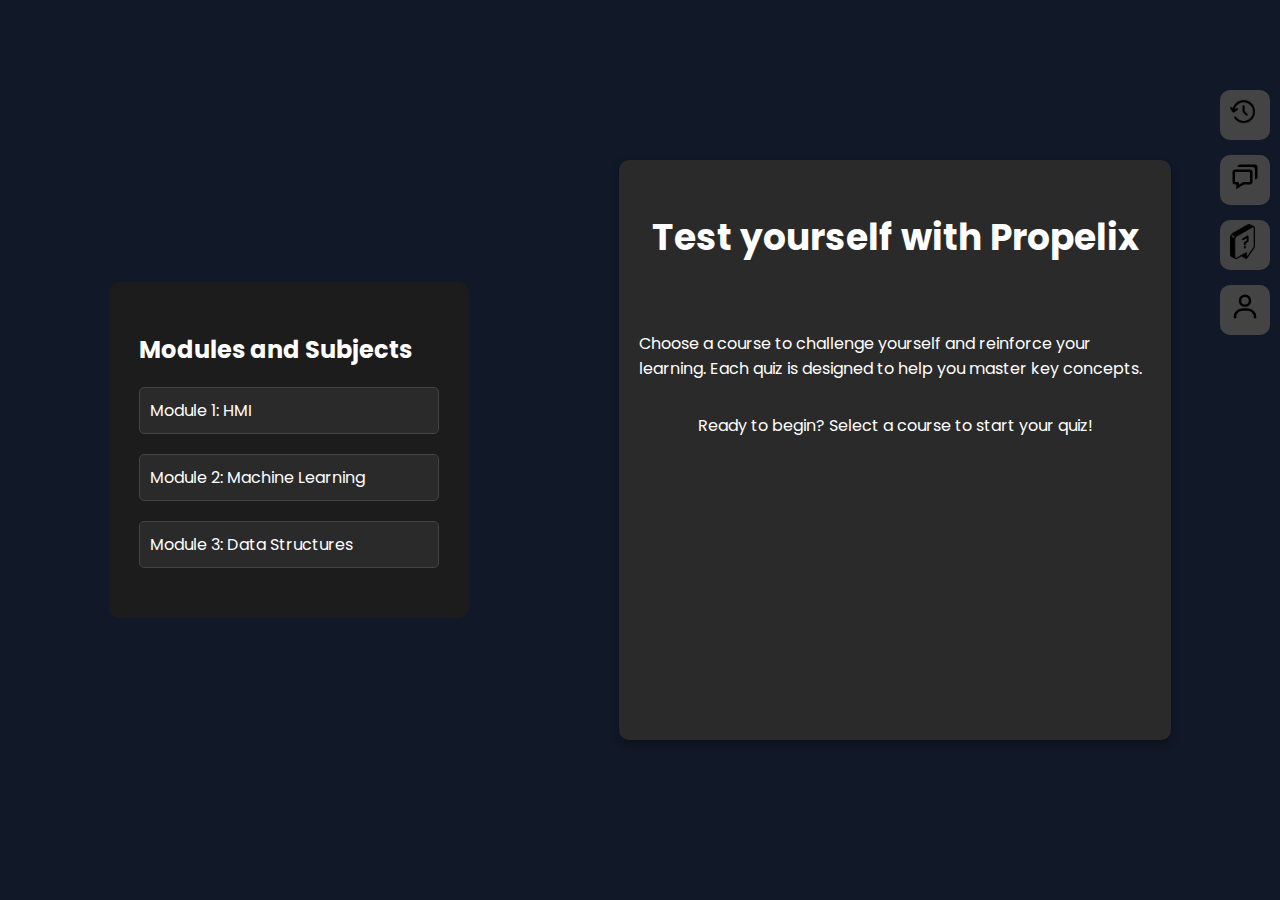
<file: templates/quiz.html>
<!DOCTYPE html>
<html lang="en">
<head>
    <meta charset="UTF-8">
    <meta name="viewport" content="width=device-width, initial-scale=1.0">
    <title>Propelix Quiz</title>
    <link rel="icon" type="image/x-icon" href="/static/images/robot_3279301-removebg-preview.png">
    <link rel="preconnect" href="https://fonts.googleapis.com">
    <link rel="preconnect" href="https://fonts.gstatic.com" crossorigin>
    <link href="https://fonts.googleapis.com/css2?family=Outfit:wght@100..900&family=Poppins:ital,wght@0,100;0,200;0,300;0,400;0,500;0,600;0,700;0,800;0,900&family=Public+Sans:ital,wght@0,100..900;1,100..900&family=Young+Serif&display=swap" rel="stylesheet">
    
    <style>
        body { 
            font-family: 'Poppins', sans-serif;             background-color: #111827;
            color: #fff;
            display: flex;
            justify-content: center;
            align-items: center;
            height: 100vh;
            margin: 0;
        }
        /* Modules Section */
        .modules-container {
            width: 25%;
            max-width: 300px;
            padding: 30px;
            background-color: #1c1c1c;
            border-radius: 10px;
            margin-right: 150px;
            overflow-y: auto;
        }

        .module {
            margin-bottom: 20px;
            padding: 10px;
            border: 1px solid #444;
            background-color: #2a2a2a;
            border-radius: 5px;
            cursor: pointer;
        }

        .subject-list { 
            display: none; 
            margin-left: 20px; 
        }

        .subject {
            margin: 10px 0;
            cursor: pointer;
            color: #ddd;
        }

        button { 
            margin-left: 10px;
            padding: 5px 10px;
            background-color: #007BFF;
            border: none;
            color: white;
            border-radius: 3px;
            cursor: pointer;
        }

        button:hover {
            background-color: #0056b3;
        }
        .quiz-container {
            width: 40%;
            height: 60%;
            background-color: #2a2a2a;
            border-radius: 10px;
            box-shadow: 0 4px 8px rgba(0, 0, 0, 0.3);
            padding: 20px;
            display: flex;
            flex-direction: column;
            align-items: center;
            overflow: hidden;
        }
        .chat-header {
            margin-bottom: 20px;
            font-size: 1.5rem;
            font-weight: bold;
        }
        .question {
            font-size: 18px;
            margin-bottom: 10px;
        }
        .options {
            list-style: none;
            padding: 0;
            margin: 0;
        }
        .options li {
            padding: 10px;
            background-color: #444;
            margin: 5px 0;
            border-radius: 5px;
            cursor: pointer;
            transition: background-color 0.3s;
        }
        .options li:hover {
            background-color: #555;
        }
        .selected {
            background-color: #4CAF50;
            color: white;
        }
        .result {
            margin-top: 20px;
            font-size: 16px;
            text-align: center;
        }
        .correct {
            color: green;
        }
        .incorrect {
            color: red;
        }
        .submit-btn {
            padding: 10px 20px;
            background-color: #007BFF;
            color: white;
            border: none;
            border-radius: 5px;
            cursor: pointer;
            width: 100%;
            margin-top: 15px;
        }
        .submit-btn:hover {
            background-color: #0056b3;
        }
        .end-btn {
            padding: 10px 20px;
            background-color: #28a745;
            color: white;
            border: none;
            border-radius: 5px;
            cursor: pointer;
            width: 100%;
        }
        .end-btn:hover {
            background-color: #218838;
        }

        /* Menu Bar */
        .icons-container {
            display: flex;
            flex-direction: column;
            position: fixed;
            top: 10%;
            right: 10px;
            z-index: 100;
        }

        .icon {
            width: 50px;
            height: 50px;
            margin-bottom: 15px;
            display: flex;
            justify-content: center;
            align-items: center;
            border-radius: 10px;
            background-color: #444;
            color: white;
            cursor: pointer;
            transition: background-color 0.3s;
        }

        .icon:hover {
            background-color: #007BFF;
        }

        /* Button Styles */
        .icon svg {
            width: 30px;
            height: 30px;
        }

    </style>
</head>
<body>

    <!-- Modules Section -->
    <div class="modules-container">
        <h2>Modules and Subjects</h2>
        <!-- Sample module list -->
        <div class="module" onclick="toggleSubjects('Module1')">
            Module 1: HMI
        </div>
        <ul id="Module1" class="subject-list">
            <li class="subject" onclick="startQuiz('hmi3')">
                
                <a href="/hmi3"><button>Chapter 03 Quiz</button></a>
            </li>
            <li class="subject" onclick="startQuiz('hmi5')">
                <a href="/hmi5"><button>Chapter 05 Quiz</button></a>
            </li>
            <li class="subject" onclick="startQuiz('hmi6')">
                <a href="/hmi6"><button>Chapter 06 Quiz</button></a>
            </li>
        </ul>
        <div class="module" onclick="toggleSubjects('Module2')">
            Module 2: Machine Learning
        </div>
            <ul id="Module2" class="subject-list">
                <li class="subject" onclick="startQuiz('module2')">
                    <a href="/ml1"><button>Chapter 01 Quiz</button></a>
                </li>
                <li class="subject" onclick="startQuiz('module2')">
                    
                    <a href="/ml2"><button>Chapter 02 Quiz</button></a>
                </li>
                
            </ul>
        <div class="module" onclick="toggleSubjects('Module2')">
            Module 3: Data Structures
        </div>
            <ul id="Module3" class="subject-list">
                <li class="subject" >
                    Coming soon
                </li>
            </ul>
    </div>

    <div class="quiz-container">
        <div class="chat-header">
            <h2>Test yourself with Propelix</h2>
        </div>
        <p>Choose a course to challenge yourself and reinforce your learning. Each quiz is designed to help you master key concepts.</p>
        <p>Ready to begin? Select a course to start your quiz!</p>
        
    </div>

    <!-- Icons Section -->
    <div class="icons-container">
        <div class="icon">
            <a href="/history">
                <img src="/static/images/history.png" alt="History Icon" style="width: 50%; align-items: center; margin-left: 10px;">
            </a>
        </div>
        <div class="icon">
            <a href="/">
                <svg viewBox="0 0 24 24" xmlns="http://www.w3.org/2000/svg">
                    <path d="M5 18v3.766l1.515-.909L11.277 18H16c1.103 0 2-.897 2-2V8c0-1.103-.897-2-2-2H4c-1.103 0-2 .897-2 2v8c0 1.103.897 2 2 2h1zM4 8h12v8h-5.277L7 18.234V16H4V8z"></path>
                    <path d="M20 2H8c-1.103 0-2 .897-2 2h12c1.103 0 2 .897 2 2v8c1.103 0 2-.897 2-2V4c0-1.103-.897-2-2-2z"></path>
                </svg>
            </a>
        </div>
        <div class="icon">
            <a href="/quiz">
                <img src="/static/images/ask.png" alt="Quiz Icon" style="width: 50%; align-items: center; margin-left: 10px;">
            </a>
        </div>
        <div class="icon">
            <a href="/account">
                <svg viewBox="0 0 24 24" xmlns="http://www.w3.org/2000/svg">
                    <path d="M12 2a5 5 0 1 0 5 5 5 5 0 0 0-5-5zm0 8a3 3 0 1 1 3-3 3 3 0 0 1-3 3zm9 11v-1a7 7 0 0 0-7-7h-4a7 7 0 0 0-7 7v1h2v-1a5 5 0 0 1 5-5h4a5 5 0 0 1 5 5v1z"></path>
                </svg>
            </a>
        </div>
    </div>
    <script>
        // Function to toggle the display of subjects
        function toggleSubjects(moduleId) {
            const subjectList = document.getElementById(moduleId);
            subjectList.style.display = subjectList.style.display === 'none' ? 'block' : 'none';
        }

        // Function to start the quiz for a selected course
        function startQuiz(courseName) {
            // Example redirection to the quiz page for the selected course
            // Adjust the URL based on your actual route for each quiz
            window.location.href = `/quiz/${courseName.replace(/\s+/g, '-').toLowerCase()}.html`; 
        }

        // Example of quiz question data
        const questions = [
            {
                question: "What is the primary purpose of software ergonomics?",
                options: ["Minimizing system costs", "Facilitating usability and user experience", "Improving system reliability"],
                correctAnswer: "Facilitating usability and user experience"
            },
            {
                question: "Which of the following is a component of learnability in HMI design?",
                options: ["Adaptation", "Observability", "Error prevention", "Robustness"],
                correctAnswer: "Observability"
            },
            {
                question: "Which feature best supports novice users in learning to use an application?",
                options: ["Keyboard shortcuts", "Contextual help and tutorials","High-level user customization", "Complex customization options"],
                correctAnswer: "High-level user customization"
            },
            {
                question: "Which design principle helps a user understand the consequences of their actions?",
                options: ["Flexibility", "Consistency", "Observability", "Robustness"],
                correctAnswer: "Observability"
            },
            {
                question: "What type of error prevention method can limit cognitive load for users?",
                options: ["Breaking down complex tasks into smaller steps", "Using complex error messages","Increasing memorization requirements", "Using icons instead of text"],
                correctAnswer: "Breaking down complex tasks into smaller steps"
            }
        ];

        let currentQuestionIndex = 0;
        let selectedAnswer = null;
        let score = 0;

        function loadQuestion() {
            const questionElement = document.getElementById("question");
            const optionsElement = document.getElementById("options");
            questionElement.textContent = questions[currentQuestionIndex].question;

            optionsElement.innerHTML = "";
            questions[currentQuestionIndex].options.forEach(option => {
                const optionElement = document.createElement("li");
                optionElement.textContent = option;
                optionElement.onclick = function() {
                    selectOption(optionElement, option);
                };
                optionsElement.appendChild(optionElement);
            });
        }

        function selectOption(optionElement, option) {
            const allOptions = document.querySelectorAll(".options li");
            allOptions.forEach(opt => opt.classList.remove("selected"));

            optionElement.classList.add("selected");
            selectedAnswer = option;
            checkAnswer();
        }

        function checkAnswer() {
            const resultElement = document.getElementById("result");

            if (selectedAnswer === questions[currentQuestionIndex].correctAnswer) {
                score++;
            }

            if (currentQuestionIndex < questions.length - 1) {
                currentQuestionIndex++;
                loadQuestion();
            } else {
                showEnd();
            }
        }

        function showEnd() {
            document.getElementById("result").textContent = `Quiz Finished! Your score is: ${score} out of ${questions.length}.`;
        }

        function goToMainPage() {
            window.location.href = 'index.html'; // Update path if necessary
        }

        window.onload = loadQuestion;
    </script>

</body>
</html>
</file>
